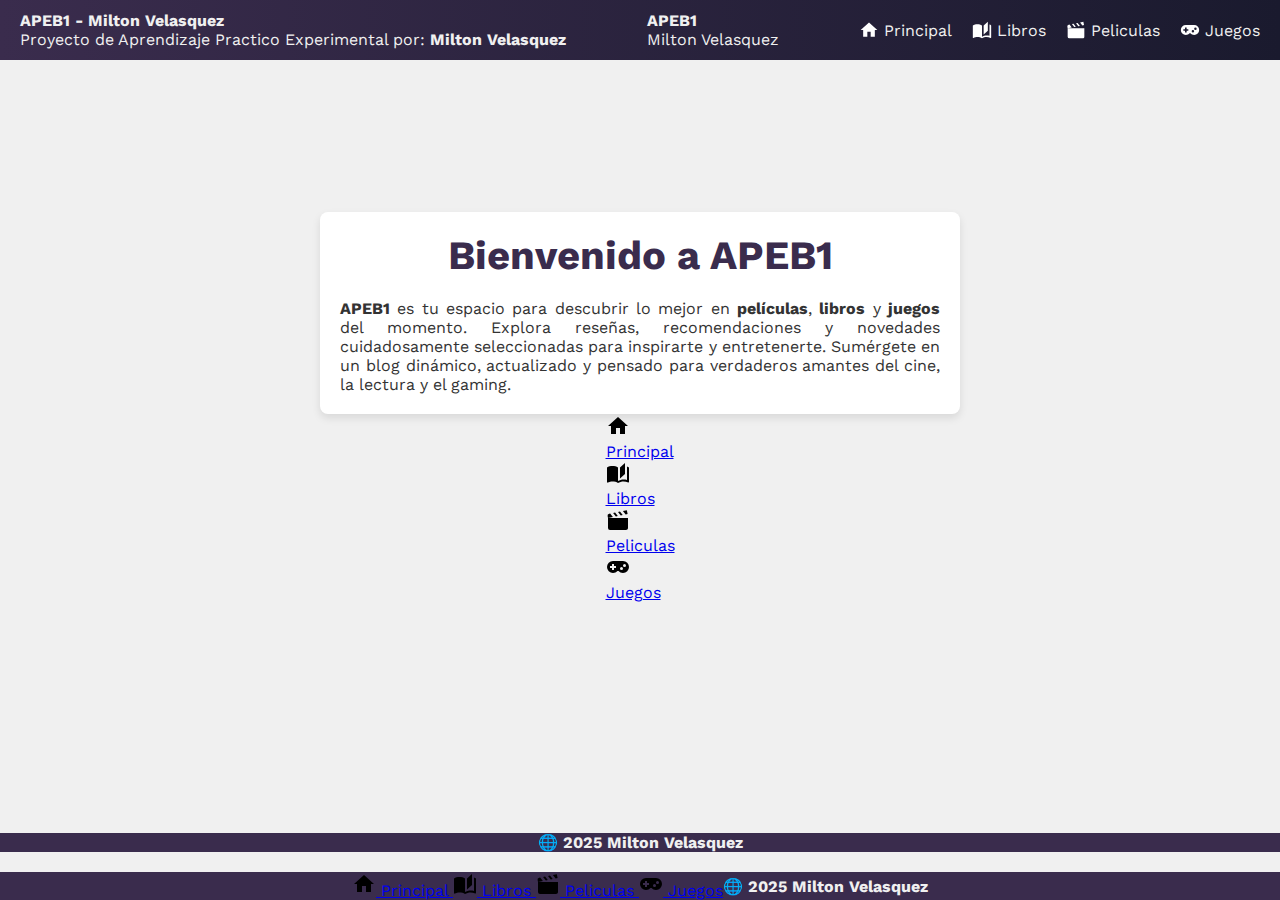
<file: index.html>
<!DOCTYPE html>
<html lang="en">

<head>
    <meta charset="UTF-8">
    <meta name="viewport" content="width=device-width, initial-scale=1.0">
    <title>APEB1 - Milton Velasquez</title>
    <link rel="stylesheet" href="./css/styles.css">
</head>

<body>

    <header id="header">
        <!-- header normal -->
        <section id="header-title">
            <h1>APEB1 - Milton Velasquez</h1>
            <p>Proyecto de Aprendizaje Practico Experimental por: <strong>Milton Velasquez</strong></p>
        </section>
        <!-- header mobile -->
        <section id="header-title-mobile">
            <h1>APEB1</h1>
            <p>Milton Velasquez</p>
        </section>
        <!-- header nav -->
        <nav class="header-nav">
            <ul class="nav-list">
                <li>
                    <a href="./index.html">
                        <img src="./assets/iconos-nav/icon-home.svg" alt="Principal">
                        Principal
                    </a>
                </li>
                <li>
                    <a href="./libros.html">
                        <img src="./assets/iconos-nav/icon-book.svg" alt="Libros">
                        Libros
                    </a>
                </li>
                <li>
                    <a href="./peliculas.html">
                        <img src="./assets/iconos-nav/icon-movie.svg" alt="Peliculas">
                        Peliculas
                    </a>
                </li>
                <li>
                    <a href="./juegos.html">
                        <img src="./assets/iconos-nav/icon-game.svg" alt="Juegos">
                        Juegos
                    </a>
                </li>
            </ul>
        </nav>
    </header>

    <main>
        <section class="main-content">
            <h2>Bienvenido a APEB1</h2>
            <p>
                <strong>APEB1</strong> es tu espacio para descubrir lo mejor en <strong>películas</strong>, <strong>libros</strong> y <strong>juegos</strong> del momento.
                Explora reseñas, recomendaciones y novedades cuidadosamente seleccionadas para inspirarte y entretenerte.
                Sumérgete en un blog dinámico, actualizado y pensado para verdaderos amantes del cine, la lectura y el gaming.
            </p>
        </section>

        <section class="link-container">
                <section>
                    <a href="./index.html">
                        <img src="./assets/iconos-nav/icon-home.svg" alt="Principal">
                        <p>Principal</p>
                    </a>
                </section>
                <section>
                    <a href="./libros.html">
                        <img src="./assets/iconos-nav/icon-book.svg" alt="Libros">
                        <p>Libros</p>
                    </a>
                </section>
                <section>
                    <a href="./peliculas.html">
                        <img src="./assets/iconos-nav/icon-movie.svg" alt="Peliculas">
                        <p>Peliculas</p>
                    </a>
                </section>
                <section>
                    <a href="./juegos.html">
                        <img src="./assets/iconos-nav/icon-game.svg" alt="Juegos">
                        <p>Juegos</p>
                    </a>
                </section>
        </section>
    </main>

    <footer id="footer">
        <p>
            <strong>
                🌐 2025 Milton Velasquez
            </strong>
        </p>
    </footer>

    <footer id="footer-mobile">
        <section class="footer-mobile-links">
            <a href="./index.html">
                <img src="./assets/iconos-nav/icon-home.svg" alt="Principal">
                Principal
            </a>
            <a href="./libros.html">
                <img src="./assets/iconos-nav/icon-book.svg" alt="Libros">
                Libros
            </a>
            <a href="./peliculas.html">
                <img src="./assets/iconos-nav/icon-movie.svg" alt="Peliculas">
                Peliculas
            </a>
            <a href="./juegos.html">
                <img src="./assets/iconos-nav/icon-game.svg" alt="Juegos">
                Juegos
            </a>
        </section>
        <p>
            <strong>
                🌐 2025 Milton Velasquez
            </strong>
        </p>
    </footer>
</body>

</html>
</file>
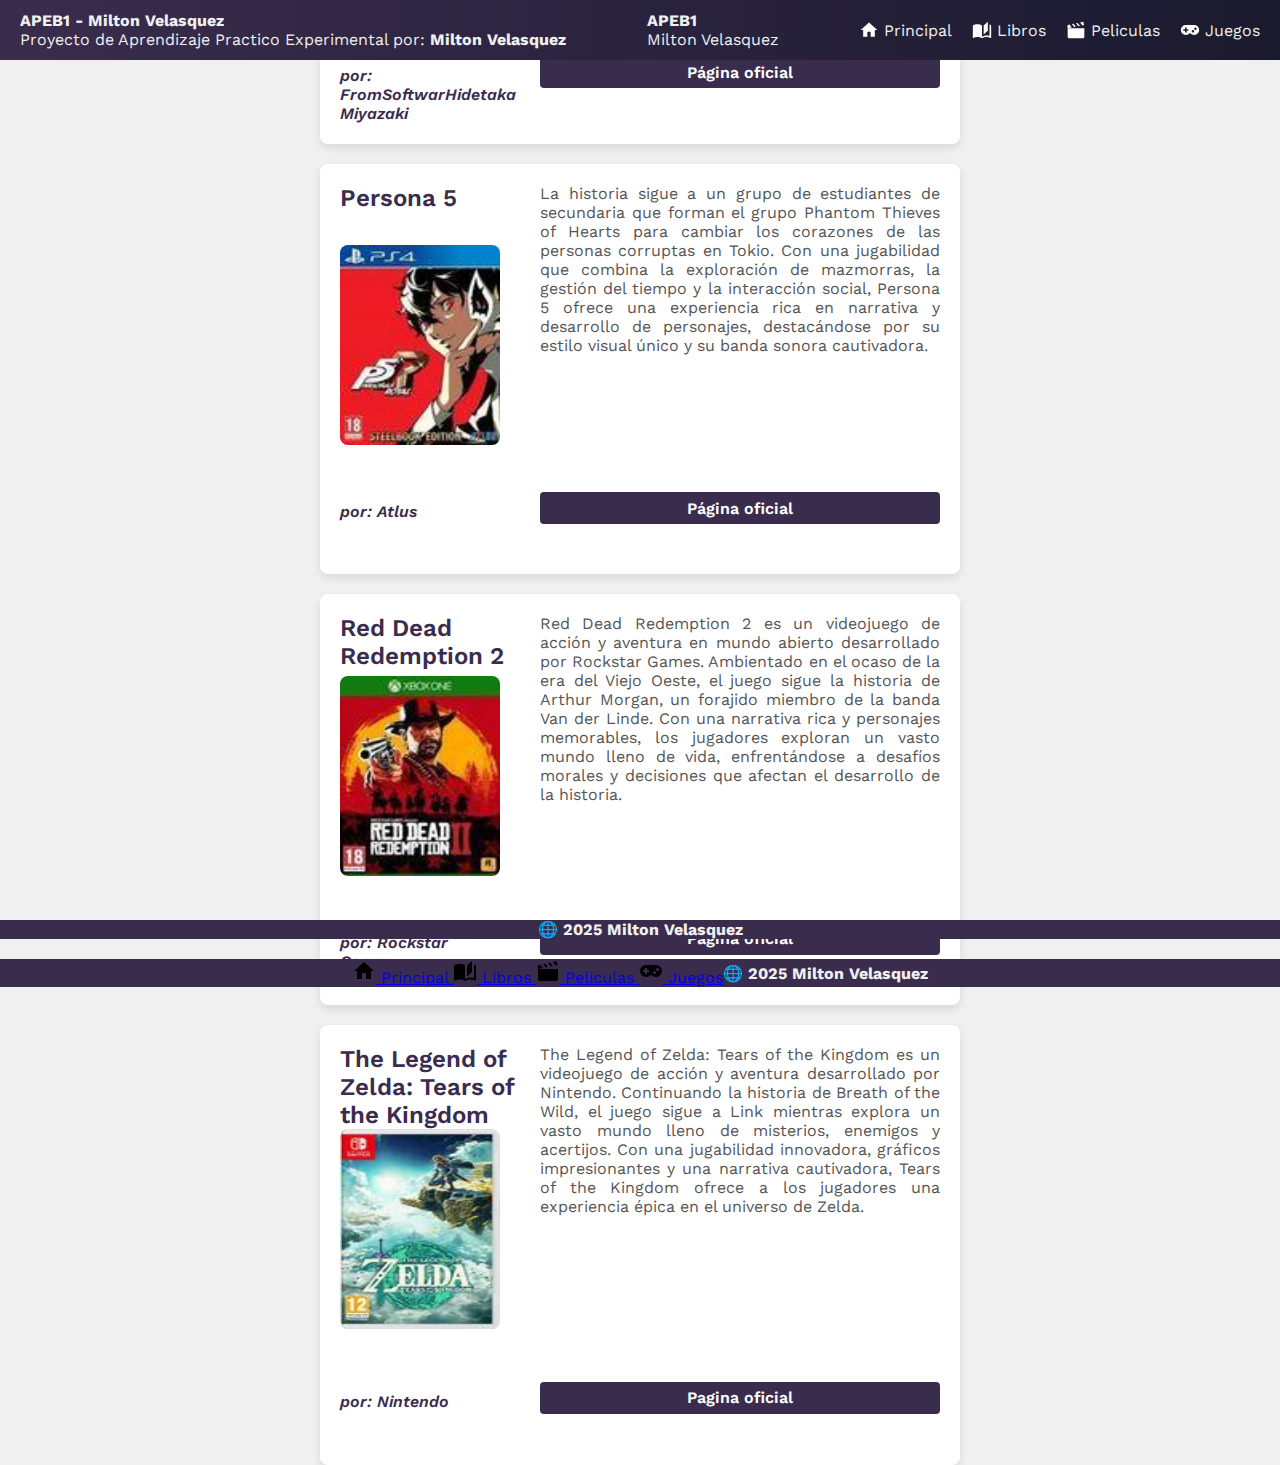
<file: juegos.html>
<!DOCTYPE html>
<html lang="en">

<head>
    <meta charset="UTF-8">
    <meta name="viewport" content="width=device-width, initial-scale=1.0">
    <link rel="stylesheet" href="./css/styles.css">
    <title>Juegos - APEB1</title>
</head>

<body>
    <header id="header">
        <!-- header normal -->
        <section id="header-title">
            <h1>APEB1 - Milton Velasquez</h1>
            <p>Proyecto de Aprendizaje Practico Experimental por: <strong>Milton Velasquez</strong></p>
        </section>
        <!-- header mobile -->
        <section id="header-title-mobile">
            <h1>APEB1</h1>
            <p>Milton Velasquez</p>
        </section>
        <!-- header nav -->
        <nav class="header-nav">
            <ul class="nav-list">
                <li>
                    <a href="./index.html">
                        <img src="./assets/iconos-nav/icon-home.svg" alt="Principal">
                        Principal
                    </a>
                </li>
                <li>
                    <a href="./libros.html">
                        <img src="./assets/iconos-nav/icon-book.svg" alt="Libros">
                        Libros
                    </a>
                </li>
                <li>
                    <a href="./peliculas.html">
                        <img src="./assets/iconos-nav/icon-movie.svg" alt="Peliculas">
                        Peliculas
                    </a>
                </li>
                <li>
                    <a href="./juegos.html">
                        <img src="./assets/iconos-nav/icon-game.svg" alt="Juegos">
                        Juegos
                    </a>
                </li>
            </ul>
        </nav>
    </header>

    <main>
        <section class="main-content">
            <h2>Bienvenido a la sección de Juegos</h2>
            <p>
                En esta sección encontrarás información y recomendaciones
                sobre videojuegos destacados. Los videojuegos son una forma
                de entretenimiento interactivo que combina narrativa, gráficos,
                música y desafíos para ofrecer experiencias únicas a los jugadores.
                Explora diferentes géneros, conoce títulos populares y descubre cómo
                los videojuegos pueden ser tanto una fuente de diversión como de
                aprendizaje.
            </p>
        </section>
        
        <section class="flex-container">
            <!-- primer Juego -->
            <article>
                <img src="./assets/Juegos/elden-ring.png" alt="Elder Ring">
                <h3>Elder Ring</h3>
                <p class="author">
                    por: FromSoftwarHidetaka Miyazaki</p>
                <p class="description">
                    Elden Ring es un videojuego de rol de acción publicado por Bandai Namco Entertainment.
                    Ambientado en un vasto mundo abierto conocido como las Tierras Intermedias,
                    el juego combina exploración, combate desafiante y una narrativa profunda creada
                    en colaboración con el escritor George R. R. Martin. Los jugadores asumen el papel
                    de un Sinluz en busca del Círculo de Elden, enfrentándose a enemigos formidables y
                    descubriendo secretos en un entorno lleno de misterio y peligro.
                </p>
                <a href="https://en.bandainamcoent.eu/elden-ring/elden-ring">Página oficial</a>
            </article>
            <!-- segundo Juego -->
            <article>
                <img src="./assets/Juegos/persona-5.png" alt="Isola">
                <h3>Persona 5</h3>
                <p class="author">
                    por: Atlus
                </p>
                <p class="description">
                    La historia sigue a un grupo de estudiantes de secundaria que forman
                    el grupo Phantom Thieves of Hearts para cambiar los corazones de las personas
                    corruptas en Tokio. Con una jugabilidad que combina la exploración de mazmorras,
                    la gestión del tiempo y la interacción social, Persona 5 ofrece una experiencia
                    rica en narrativa y desarrollo de personajes, destacándose por su estilo visual único
                    y su banda sonora cautivadora.
                </p>
                <a href="https://atlus.com/persona5/">Página oficial</a>
            </article>
            <!-- tercer Juego -->
            <article>
                <img src="./assets/Juegos/red-dead-redemption-2.png" alt="Red Dead Redemption 2">
                <h3>Red Dead Redemption 2</h3>
                <p class="author">
                    por: Rockstar Games
                </p>
                <p class="description">
                    Red Dead Redemption 2 es un videojuego de acción y aventura en mundo abierto
                    desarrollado por Rockstar Games. Ambientado en el ocaso de la era del Viejo Oeste,
                    el juego sigue la historia de Arthur Morgan, un forajido miembro de la banda Van der Linde.
                    Con una narrativa rica y personajes memorables, los jugadores exploran un vasto mundo lleno
                    de vida, enfrentándose a desafíos morales y decisiones que afectan el desarrollo de la
                    historia.
                </p>
                <a href="https://www.rockstargames.com/reddeadredemption2">Página oficial</a>
            </article>
            <!-- cuarto Juego -->
            <article>
                <img src="./assets/Juegos/the-legend-of-zelda-tears-of-the-kingdom.png"
                    alt="The Legend of Zelda: Tears of the Kingdom">
                <h3>The Legend of Zelda: Tears of the Kingdom</h3>
                <p class="author">
                    por: Nintendo
                </p>
                <p class="description">
                    The Legend of Zelda: Tears of the Kingdom es un videojuego de acción y aventura
                    desarrollado por Nintendo. Continuando la historia de Breath of the Wild, el juego
                    sigue a Link mientras explora un vasto mundo lleno de misterios, enemigos y acertijos.
                    Con una jugabilidad innovadora, gráficos impresionantes y una narrativa cautivadora,
                    Tears of the Kingdom ofrece a los jugadores una experiencia épica en el universo de Zelda.
                </p>
                <a href="https://www.zelda.com/tears-of-the-kingdom/">Pagina oficial</a>
            </article>

        </section>

    </main>
    <footer id="footer">
        <p>
            <strong>
                🌐 2025 Milton Velasquez
            </strong>
        </p>
    </footer>

    <footer id="footer-mobile">
        <section class="footer-mobile-links">
            <a href="./index.html">
                <img src="./assets/iconos-nav/icon-home.svg" alt="Principal">
                Principal
            </a>
            <a href="./libros.html">
                <img src="./assets/iconos-nav/icon-book.svg" alt="Libros">
                Libros
            </a>
            <a href="./peliculas.html">
                <img src="./assets/iconos-nav/icon-movie.svg" alt="Peliculas">
                Peliculas
            </a>
            <a href="./juegos.html">
                <img src="./assets/iconos-nav/icon-game.svg" alt="Juegos">
                Juegos
            </a>
        </section>
        <p>
            <strong>
                🌐 2025 Milton Velasquez
            </strong>
        </p>
    </footer>
</body>

</html>
</file>
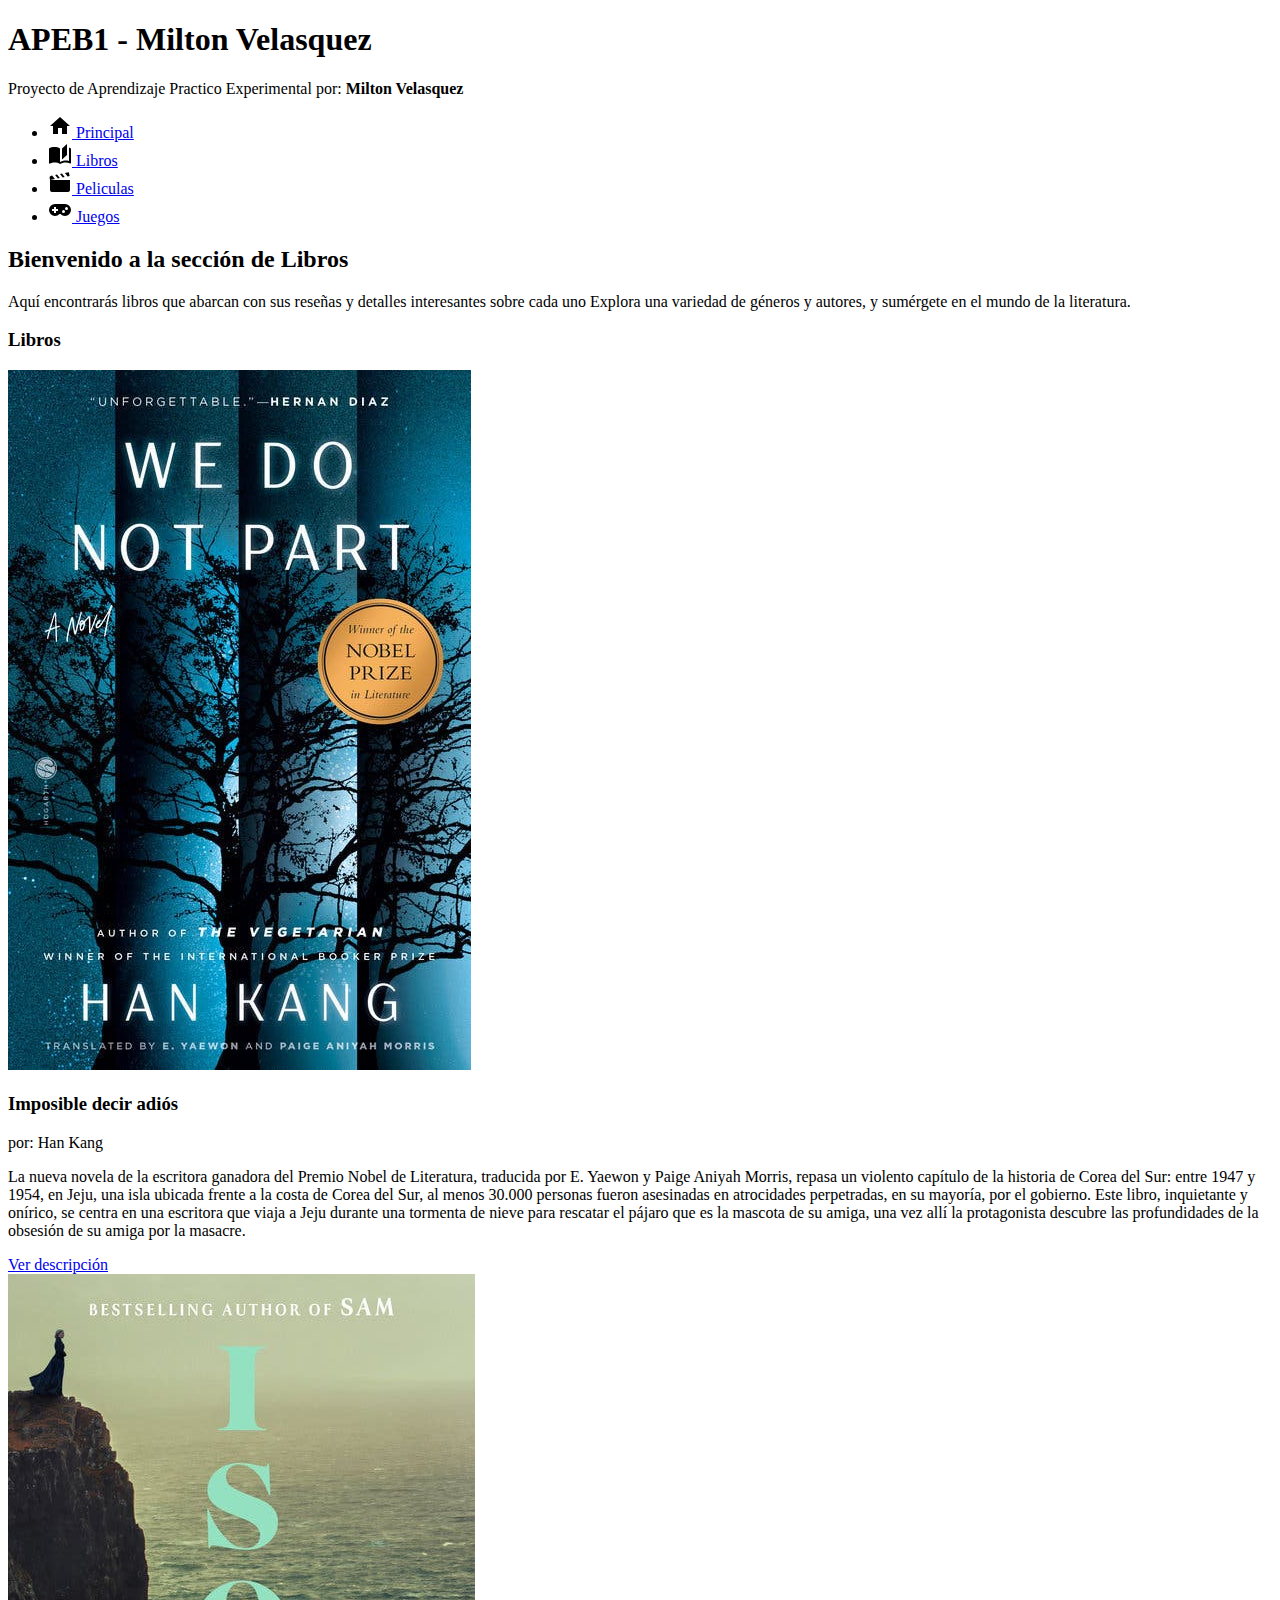
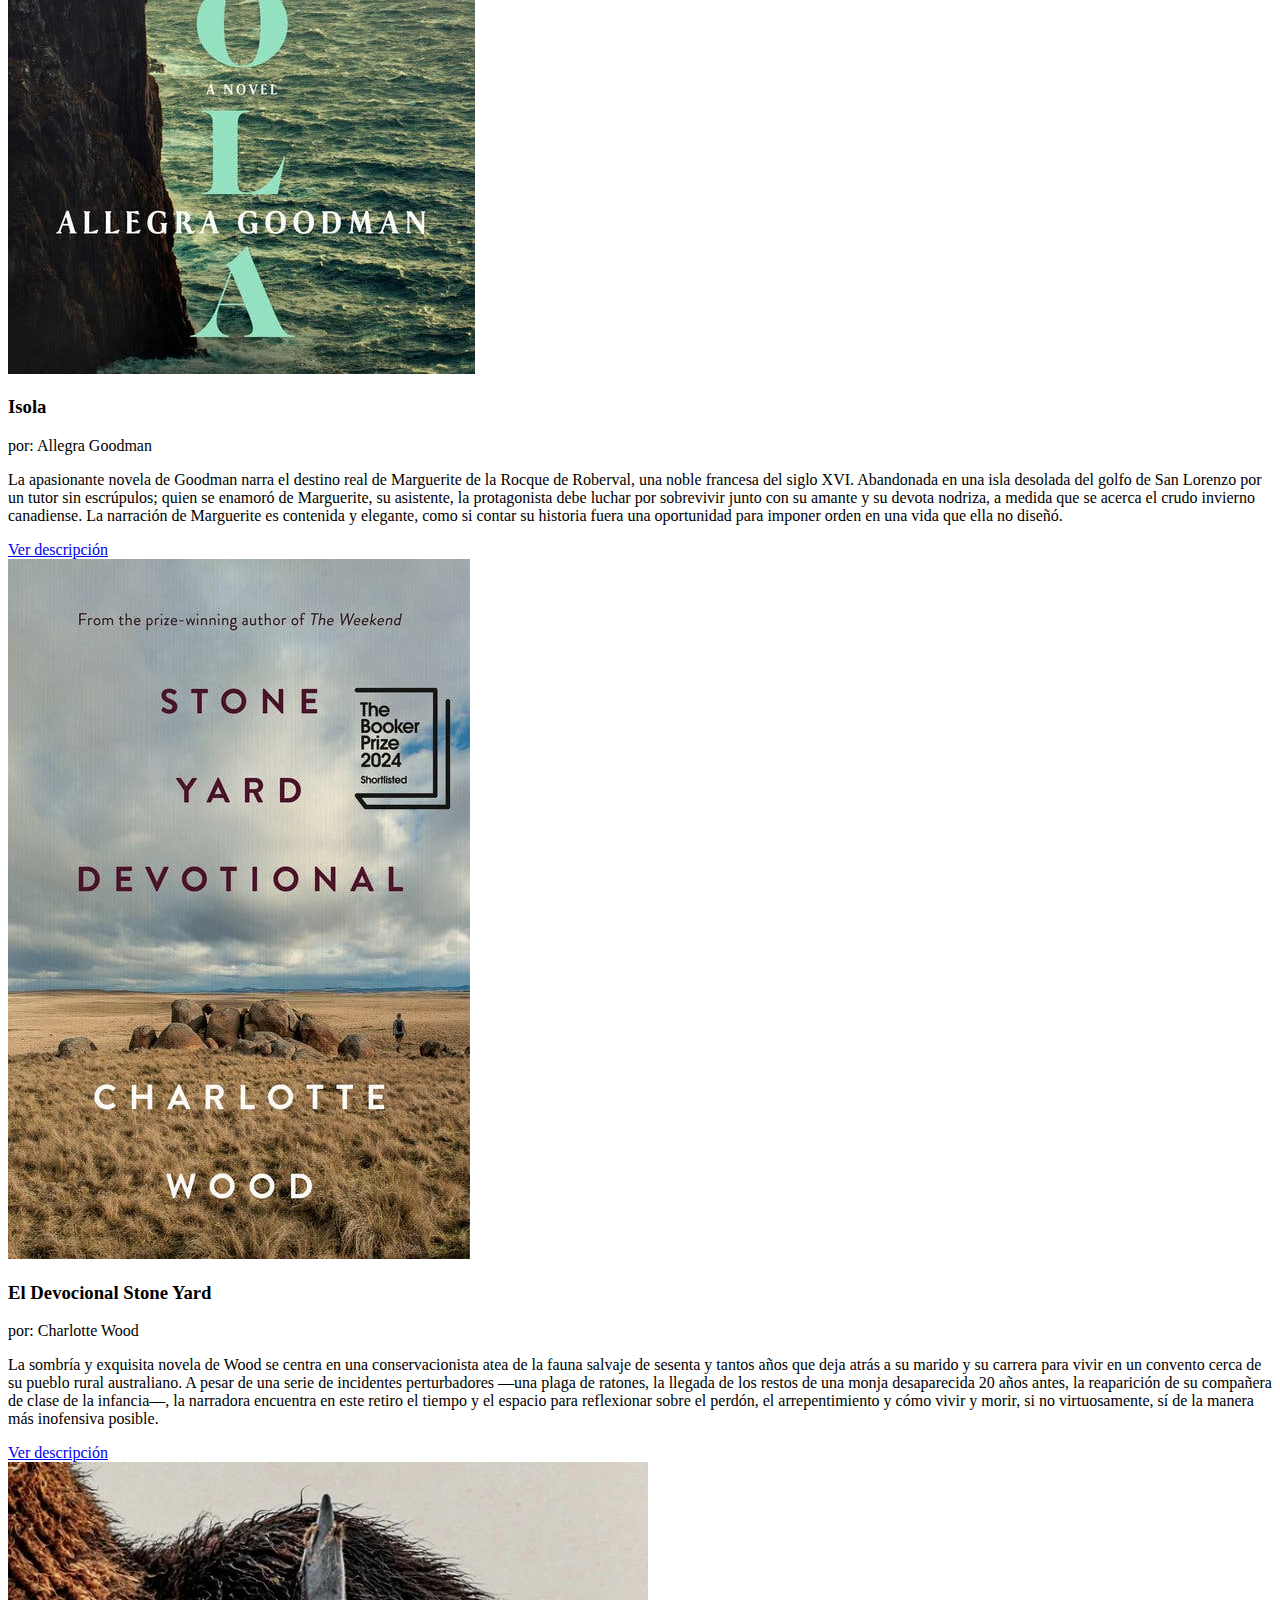
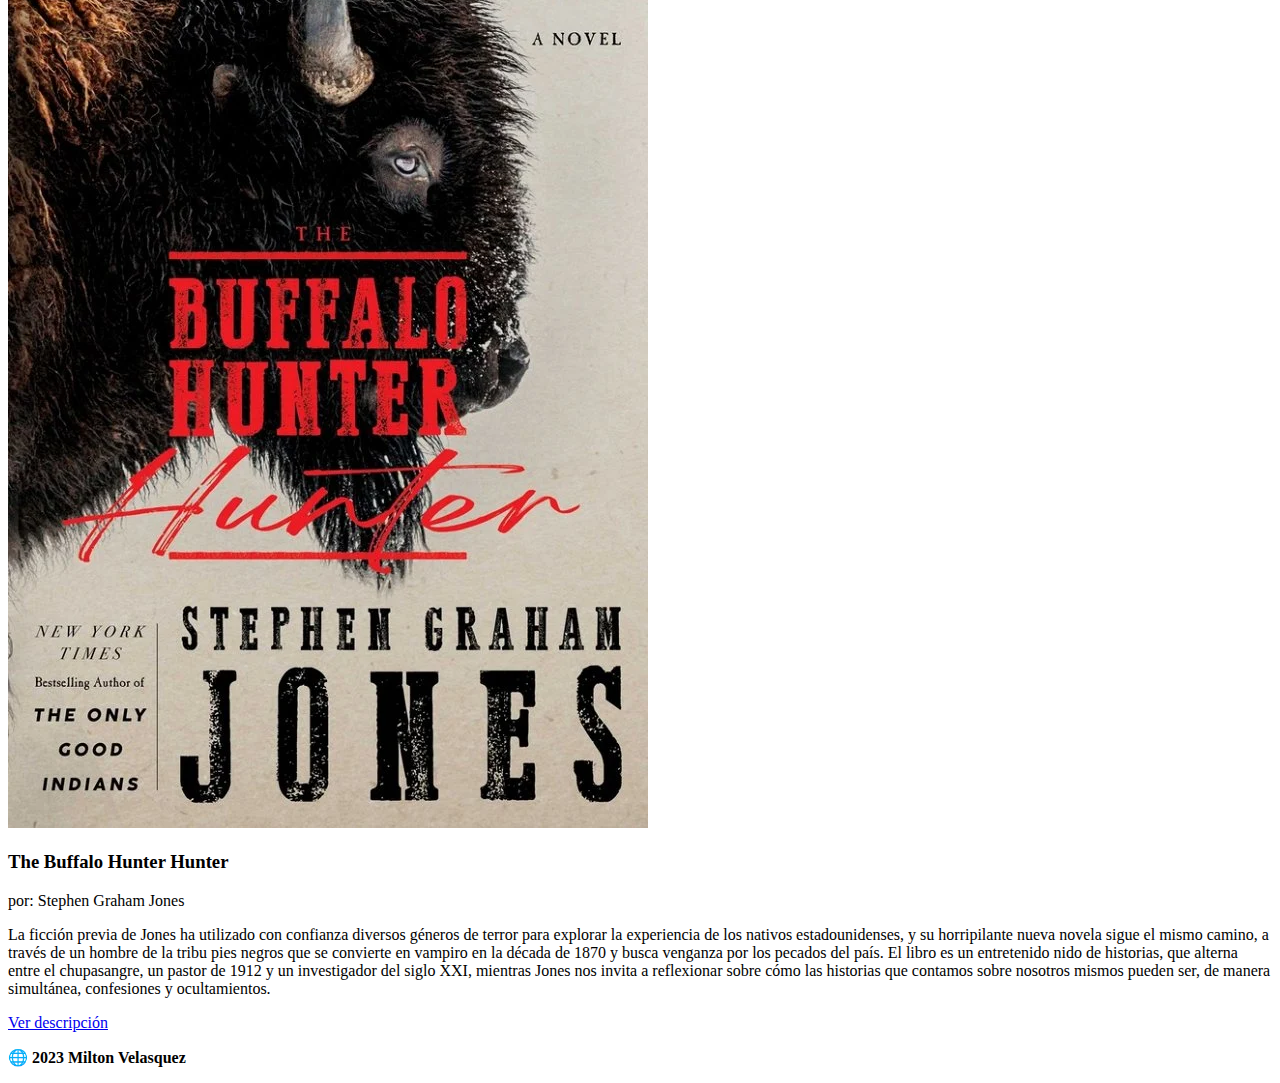
<file: libros.html>
<!DOCTYPE html>
<html lang="en">
<head>
    <meta charset="UTF-8">
    <meta name="viewport" content="width=device-width, initial-scale=1.0">
    <title>Libros - APEB1</title>
</head>
<body>
    <header>
        <section>
            <h1>APEB1 - Milton Velasquez</h1>
            <p>Proyecto de Aprendizaje Practico Experimental por: <strong>Milton Velasquez</strong></p>
        </section>
        <nav>
            <ul>
                <li>
                    <a href="./index.html">
                        <img src="./assets/iconos-nav/icon-home.svg" alt="Principal">
                        Principal
                    </a>
                </li>
                <li>
                    <a href="./libros.html">
                        <img src="./assets/iconos-nav/icon-book.svg" alt="Libros">
                        Libros
                    </a>
                </li>
                <li>
                    <a href="./peliculas.html">
                        <img src="./assets/iconos-nav/icon-movie.svg" alt="Peliculas">
                        Peliculas
                    </a>
                </li>
                <li>
                    <a href="./juegos.html">
                        <img src="./assets/iconos-nav/icon-game.svg" alt="Juegos">
                        Juegos
                    </a>
                </li>
            </ul>
        </nav>
    </header>

    <main>
        <section>
            <h2>Bienvenido a la sección de Libros</h2>
            <p>
                Aquí encontrarás libros que abarcan con
                sus reseñas y detalles interesantes sobre cada uno
                Explora una variedad de géneros y autores,
                y sumérgete en el mundo de la literatura.
            </p>
        </section>
        <section>
            <h3>Libros</h3>
            <!-- primer libro -->
            <article>
                <img src="./assets/Libros/we-do-not-part.png" alt="Imposible decir adiós">
                <h3>Imposible decir adiós</h3>
                <p>por: Han Kang</p>
                <p>
                    La nueva novela de la escritora ganadora del Premio Nobel de Literatura,
                    traducida por E. Yaewon y Paige Aniyah Morris, repasa un violento capítulo
                    de la historia de Corea del Sur: entre 1947 y 1954, en Jeju,
                    una isla ubicada frente a la costa de Corea del Sur,
                    al menos 30.000 personas fueron asesinadas en atrocidades perpetradas,
                    en su mayoría, por el gobierno. Este libro, inquietante y onírico,
                    se centra en una escritora que viaja a Jeju durante una tormenta de nieve
                    para rescatar el pájaro que es la mascota de su amiga, una vez allí
                    la protagonista descubre las profundidades de la obsesión de su amiga por la masacre.
                </p>
                <a href="https://en.wikipedia.org/wiki/We_Do_Not_Part">Ver descripción</a>
            </article>
                <!-- segundo libro -->
            <article>
                <img src="./assets/Libros/isola.png" alt="Isola">
                <h3>Isola</h3>
                <p>por: Allegra Goodman</p>
                <p>
                    La apasionante novela de Goodman narra el destino real de Marguerite 
                    de la Rocque de Roberval, una noble francesa del siglo XVI. Abandonada 
                    en una isla desolada del golfo de San Lorenzo por un tutor sin 
                    escrúpulos; quien se enamoró de Marguerite, su asistente, 
                    la protagonista debe luchar por sobrevivir junto con su amante y 
                    su devota nodriza, a medida que se acerca el crudo invierno canadiense. 
                    La narración de Marguerite es contenida y elegante, como si contar su 
                    historia fuera una oportunidad para imponer orden en una vida 
                    que ella no diseñó.
                </p>
                <a href="https://www.goodreads.com/book/show/212806636-isola" >Ver descripción</a>
            </article>
                <!-- tercer libro -->
            <article>
                <img src="./assets/Libros/stone-yard-devotional.png" alt="El Devocional Stone Yard">
                <h3>El Devocional Stone Yard</h3>
                <p>por: Charlotte Wood</p>
                <p>
                    La sombría y exquisita novela de Wood se centra en una 
                    conservacionista atea de la fauna salvaje de sesenta y 
                    tantos años que deja atrás a su marido y su carrera para 
                    vivir en un convento cerca de su pueblo rural australiano. 
                    A pesar de una serie de incidentes perturbadores 
                    —una plaga de ratones, la llegada de los restos de una monja 
                    desaparecida 20 años antes, la reaparición de su compañera 
                    de clase de la infancia—, la narradora encuentra 
                    en este retiro el tiempo y el espacio para reflexionar sobre 
                    el perdón, el arrepentimiento y cómo vivir y morir, si no 
                    virtuosamente, sí de la manera más inofensiva posible.
                </p>
                <a href="https://en.wikipedia.org/wiki/Stone_Yard_Devotional">Ver descripción</a>
            </article>
            <!-- cuarto libro -->
            <article>
                <img src="./assets/Libros/the-buffalo-hunter-hunter.png" alt="The Buffalo Hunter Hunter">
                <h3>The Buffalo Hunter Hunter</h3>
                <p>por: Stephen Graham Jones</p>
                <p>
                    La ficción previa de Jones ha utilizado con confianza diversos géneros 
                    de terror para explorar la experiencia de los nativos estadounidenses, 
                    y su horripilante nueva novela sigue el mismo camino, a través de un 
                    hombre de la tribu pies negros que se convierte en vampiro en la década 
                    de 1870 y busca venganza por los pecados del país. El libro es un 
                    entretenido nido de historias, que alterna entre el chupasangre, 
                    un pastor de 1912 y un investigador del siglo XXI, mientras Jones 
                    nos invita a reflexionar sobre cómo las historias que contamos sobre 
                    nosotros mismos pueden ser, de manera simultánea, confesiones y 
                    ocultamientos.
                </p>
                <a href="https://www.goodreads.com/book/show/214565614-the-buffalo-hunter-hunter">Ver descripción</a>
            </article>
            
        </section>

    </main>
    <footer>
        <p>
            <strong>
                🌐 2023 Milton Velasquez
            </strong>
        </p>
    </footer>
</body>
</html>
</file>
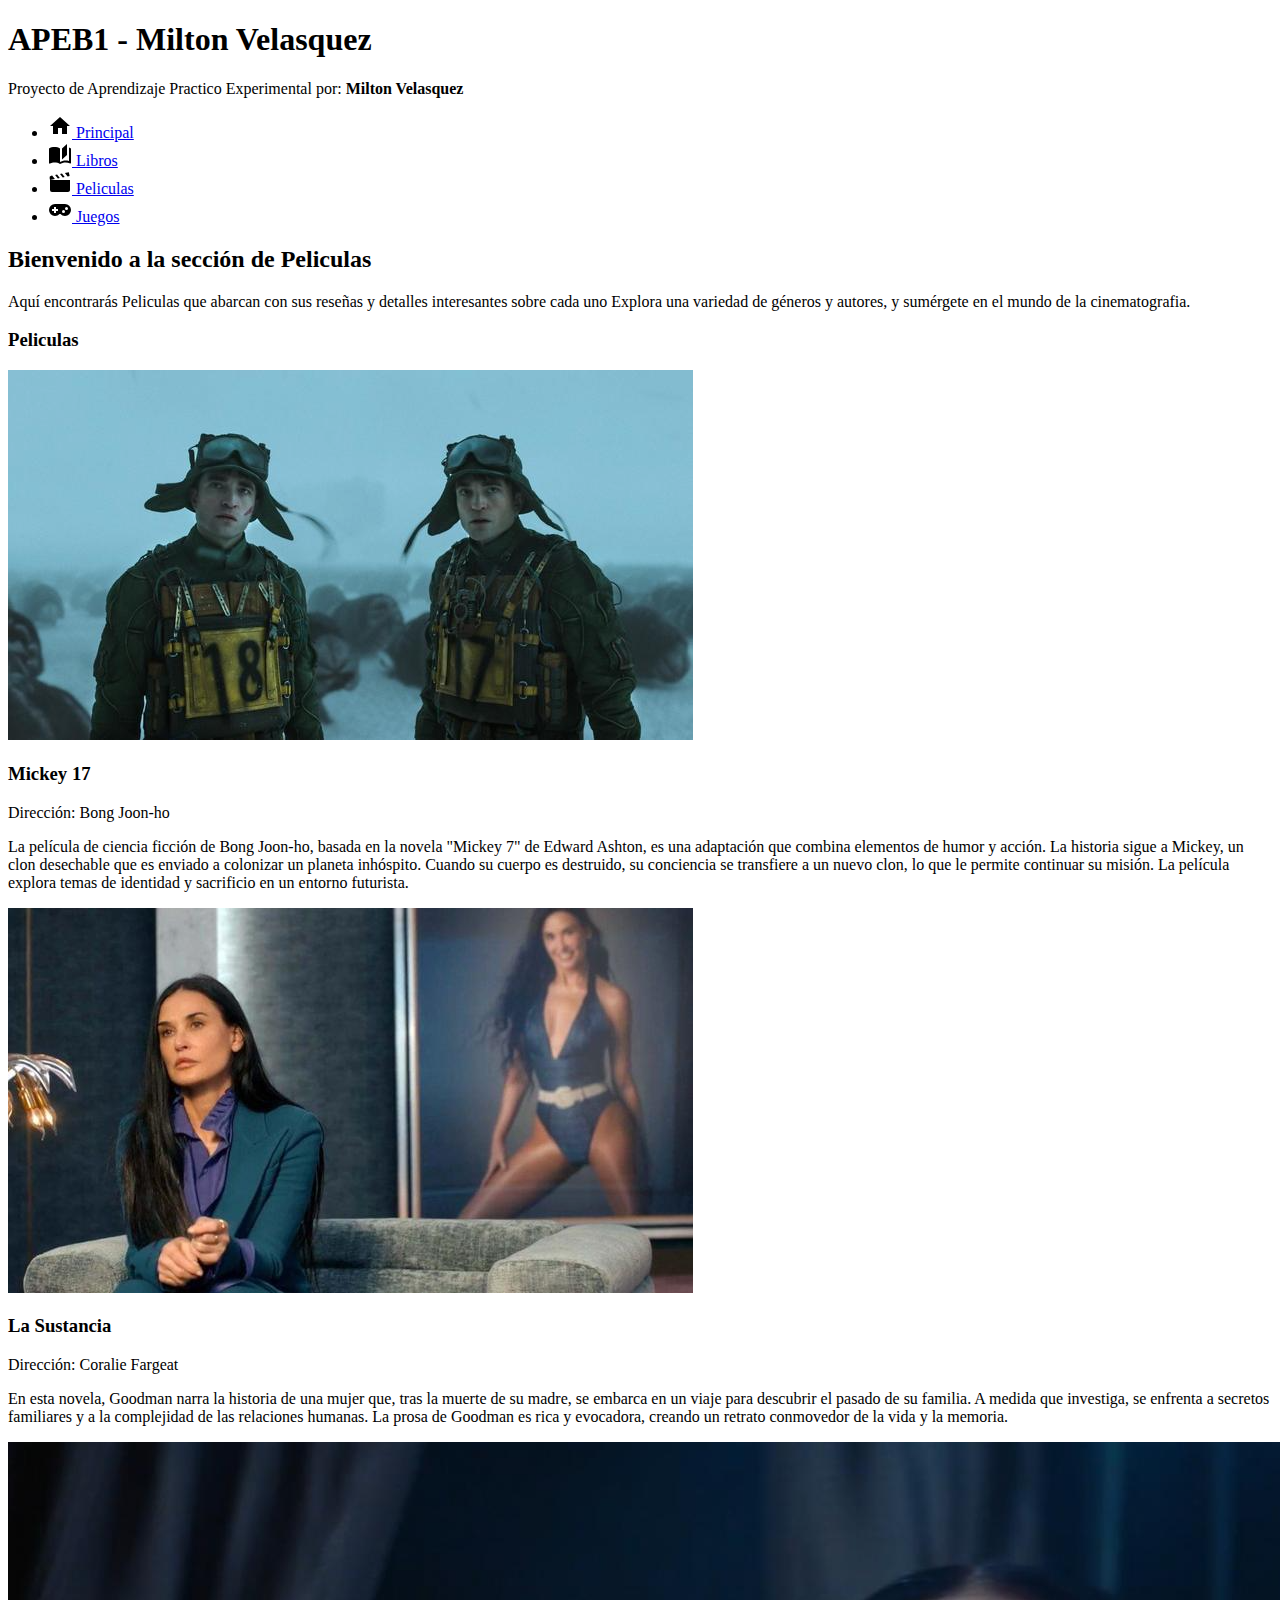
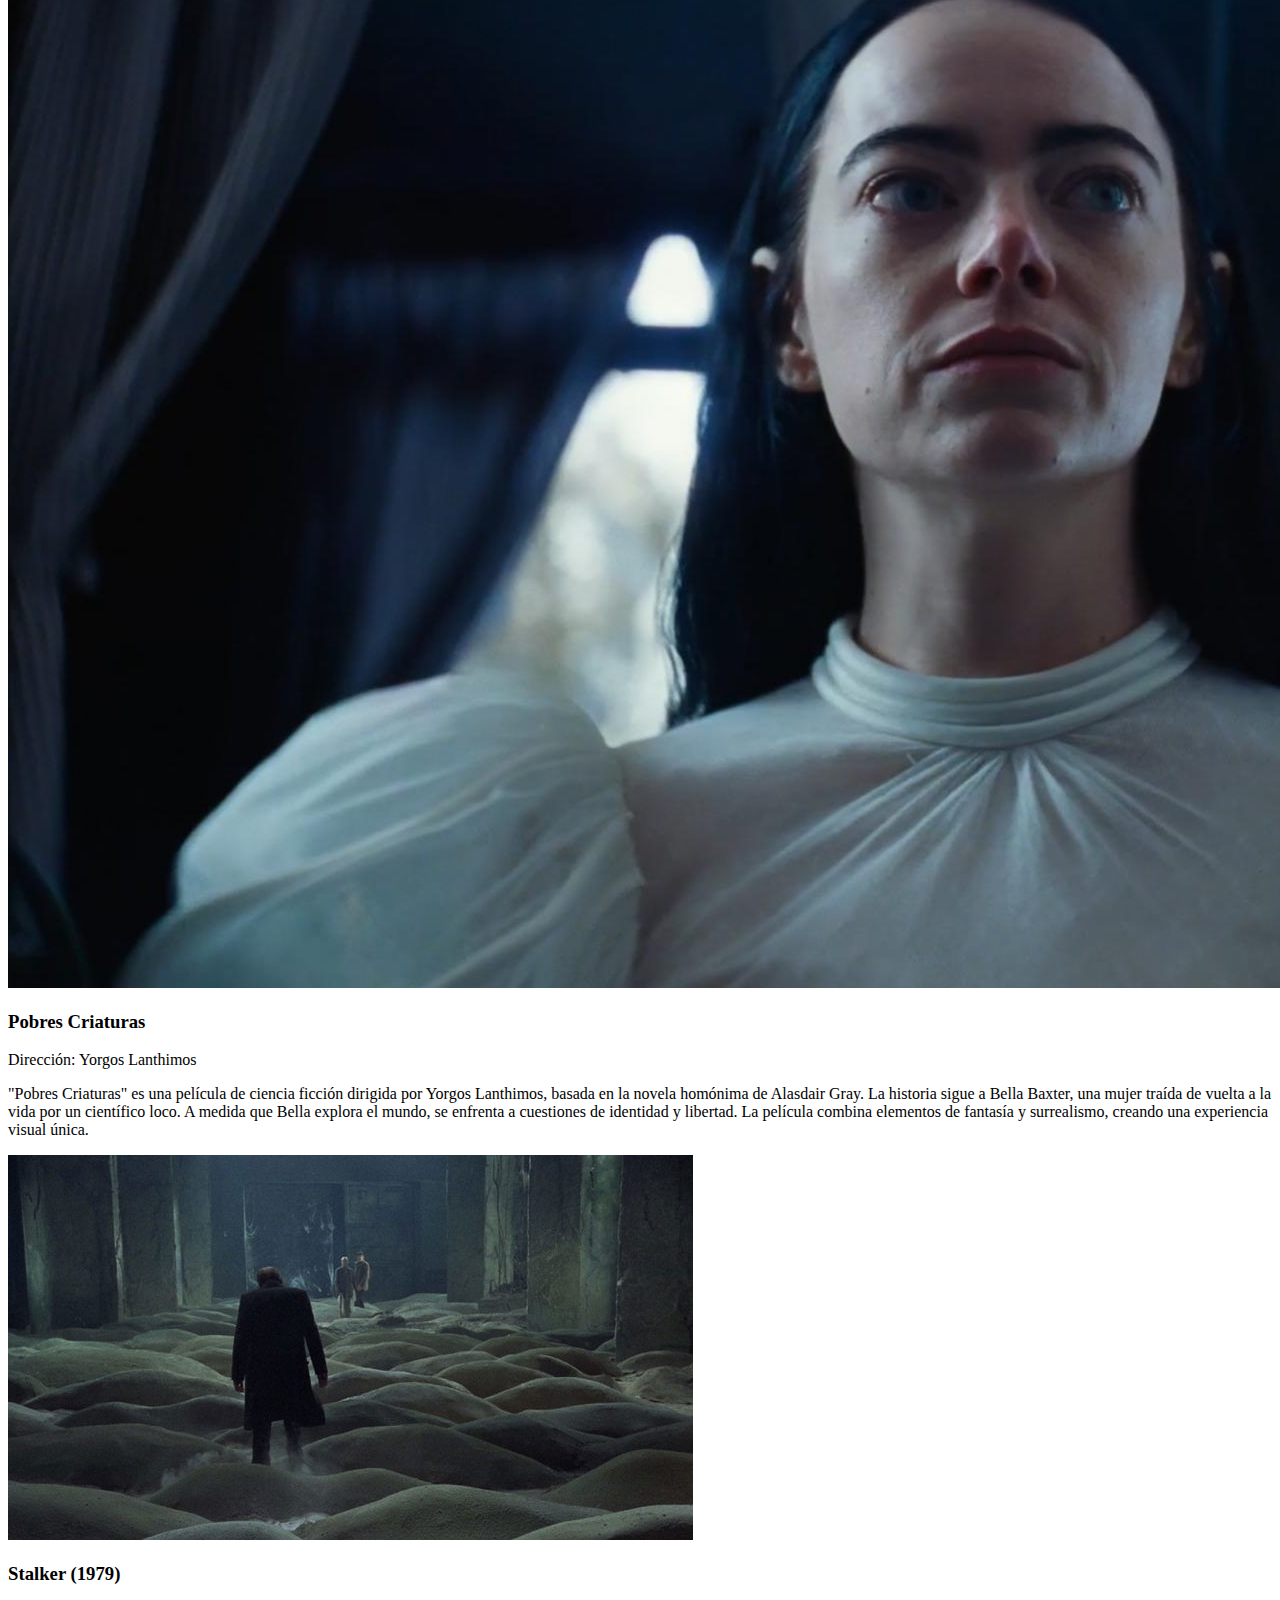
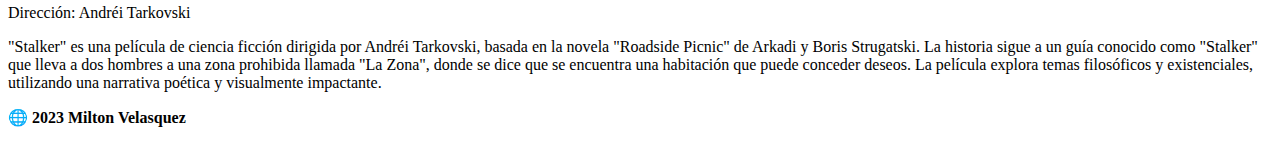
<file: peliculas.html>
<!DOCTYPE html>
<html lang="en">

<head>
    <meta charset="UTF-8">
    <meta name="viewport" content="width=device-width, initial-scale=1.0">
    <title>Libros - APEB1</title>
</head>

<body>
    <header>
        <section>
            <h1>APEB1 - Milton Velasquez</h1>
            <p>Proyecto de Aprendizaje Practico Experimental por: <strong>Milton Velasquez</strong></p>
        </section>
        <nav>
            <ul>
                <li>
                    <a href="./index.html">
                        <img src="./assets/iconos-nav/icon-home.svg" alt="">
                        Principal
                    </a>
                </li>
                <li>
                    <a href="./libros.html">
                        <img src="./assets/iconos-nav/icon-book.svg" alt="">
                        Libros
                    </a>
                </li>
                <li>
                    <a href="./peliculas.html">
                        <img src="./assets/iconos-nav/icon-movie.svg" alt="">
                        Peliculas
                    </a>
                </li>
                <li>
                    <a href="./juegos.html">
                        <img src="./assets/iconos-nav/icon-game.svg" alt="">
                        Juegos
                    </a>
                </li>
            </ul>
        </nav>
    </header>

    <main>
        <section>
            <h2>Bienvenido a la sección de Peliculas</h2>
            <p>
                Aquí encontrarás Peliculas que abarcan con
                sus reseñas y detalles interesantes sobre cada uno
                Explora una variedad de géneros y autores,
                y sumérgete en el mundo de la cinematografia.
            </p>
        </section>
        <section>
            <h3>Peliculas</h3>
            <!-- primer pelicula -->
            <article>
                <img src="./assets/Peliculas/mickey-17.png" alt="Mickey 17">
                <h3>Mickey 17</h3>
                <p>Dirección: Bong Joon-ho</p>
                <p>
                    La película de ciencia ficción de Bong Joon-ho, basada en la novela
                    "Mickey 7" de Edward Ashton, es una adaptación que combina
                    elementos de humor y acción. La historia sigue a Mickey, un clon
                    desechable que es enviado a colonizar un planeta inhóspito.
                    Cuando su cuerpo es destruido, su conciencia se transfiere a un nuevo
                    clon, lo que le permite continuar su misión. La película explora temas
                    de identidad y sacrificio en un entorno futurista.
                </p>
            </article>
            <!-- segundo Pelicula -->
            <article>
                <img src="./assets/Peliculas/la-sustancia.png" alt="La Sustancia">
                <h3> La Sustancia</h3>
                <p>Dirección: Coralie Fargeat</p>

                <p>
                    En esta novela, Goodman narra la historia de una mujer que,
                    tras la muerte de su madre, se embarca en un viaje para descubrir
                    el pasado de su familia. A medida que investiga, se enfrenta a secretos
                    familiares y a la complejidad de las relaciones humanas. La prosa de
                    Goodman es rica y evocadora, creando un retrato conmovedor de la vida
                    y la memoria.
                </p>
            </article>
            <!-- tercer Pelicula -->
            <article>
                <img src="./assets/Peliculas/pobres-criaturas.png" alt="Pobres Criaturas">
                <h3> Pobres Criaturas </h3>
                <p>Dirección: Yorgos Lanthimos</p>
                <p>
                    "Pobres Criaturas" es una película de ciencia ficción dirigida por
                    Yorgos Lanthimos, basada en la novela homónima de Alasdair Gray.
                    La historia sigue a Bella Baxter, una mujer traída de vuelta a la vida
                    por un científico loco. A medida que Bella explora el mundo, se enfrenta
                    a cuestiones de identidad y libertad. La película combina elementos de
                    fantasía y surrealismo, creando una experiencia visual única.
                </p>
            </article>
            <!-- cuarto Pelicula -->
            <article>
                <img src="./assets/Peliculas/stalker.png" alt="Stalker (1979)">
                <h3>Stalker (1979)</h3>
                <p>Dirección: Andréi Tarkovski</p>
                <p>
                    "Stalker" es una película de ciencia ficción dirigida por Andréi Tarkovski,
                    basada en la novela "Roadside Picnic" de Arkadi y Boris Strugatski. La historia
                    sigue a un guía conocido como "Stalker" que lleva a dos hombres a una zona
                    prohibida llamada "La Zona", donde se dice que se encuentra una habitación
                    que puede conceder deseos. La película explora temas filosóficos y existenciales,
                    utilizando una narrativa poética y visualmente impactante.
                </p>
            </article>

        </section>
    </main>
    <footer>
        <p>
            <strong>
                🌐 2023 Milton Velasquez
            </strong>
        </p>
    </footer>
</body>

</html>
</file>
<file: css/styles.css>
@import url('https://fonts.googleapis.com/css2?family=Work+Sans:ital,wght@0,100..900;1,100..900&display=swap');
*{
    box-sizing: border-box;
    margin: 0;
    padding: 0;
    border: 0;
    font-family: 'Work Sans', sans-serif;
    font-size: 16px;
}

html{
    width: 100vw;
    height: 100vh;
}

body{
    width: 100%;
    height: 100%;
    background-color: #f0f0f0;
    display: flex;
    flex-direction: column;
    align-items: center;
    justify-content: start;
    gap: 20px;
    overflow-x: hidden;
}

header{
    position: fixed;
    top: 0;
    left: 0;
    width: 100%;
    height: 60px;
    background: linear-gradient(90deg, #3a2c4d 0%, #1a1a2e 100%);
    display: flex;
    align-items: center;
    justify-content: space-between;
    padding: 0 20px;
    color: #f0f0f0;
}

header .header-title{
    display: flex;
    align-items: start;
    flex-direction: column;
    font-weight: 600;
    font-size: 1.2rem;
}

.header-title strong{
    font-weight: 700;
    background-color: #0b0b0b70;
    border-radius: 4px;
    padding: 2px 6px;
}

header .header-nav{
    align-items: center;
}

.header-nav .nav-list{
    display: flex;
    flex-direction: row;
    list-style: none;
    padding: 0;
    gap: 20px;
}

.nav-list li{
    cursor: pointer;
    transition: color 0.3s ease;
}

.nav-list li a{
    text-decoration: none;
    color: inherit;
    transition: all 0.3s ease;
    display: flex;
    align-items: center;
    gap: 5px;
}

.nav-list li a img{
    width: 20px;
    height: 20px;
    transition: transform 0.3s ease;
    filter: invert(1);
}

.nav-list li a:hover{
    filter: invert(54%) sepia(77%) saturate(749%) hue-rotate(326deg) brightness(101%) contrast(101%);
}
main{
    width: 50%;
    height: 100%;
    display: flex;
    flex-direction: column;
    align-items: center;
    justify-content: center;
}

.main-content{
    background-color: #fff;
    padding: 20px;
    border-radius: 8px;
    box-shadow: 0 4px 8px rgba(0, 0, 0, 0.1);
    font-size: 1.2rem;
    color: #333;
    display: flex;
    flex-direction: column;
    align-items: center;
    gap: 20px;
    text-align: justify;
}

.main-content h2{
    font-size: 2.5rem;
    font-weight: 700;
    color: #3a2c4d;
    text-align: center;
}

.container-wrapper{
    width: 50%;
    height: auto;
    display: flex;
    justify-content: start;
    margin-top: 80px; /* Adjusted for fixed header */
    margin-bottom: 80px; /* Adjusted <for fixed footer */
    gap: 20px;
}

.flex-container{
    display: flex;
    flex-direction: column;
    align-items: center;
    justify-content: center;
    gap: 20px;
}

.flex-container article{
    width: 100%;
    height: 25%;
    padding: 20px;
    background-color: #fff;
    border-radius: 8px;
    box-shadow: 0 4px 8px rgba(0, 0, 0, 0.1);
    display: grid; 
    grid-template-columns: 1fr 1fr 1fr 1fr 1fr 1fr; 
    grid-template-rows: 1fr 1fr 1fr 1fr 1fr 1fr; 
    gap: 0px 0px; 
    grid-template-areas: 
      "title title description description description description"
      "img img description description description description"
      "img img description description description description"
      "img img description description description description"
      "img img description description description description"
      "author author link link link link"; 
}

.flex-container article h3{
    grid-area: title;
    font-size: 1.5rem;
    font-weight: 600;
    color: #3a2c4d;
    text-wrap: balance;
}
.flex-container article img{
    grid-area: img;
    border-radius: 8px;
    width: 80%;
    height: 200px;
    object-fit: fill;
    aspect-ratio: 4/3;
}
.flex-container article .author{
    grid-area: author;
    width: 80%;
    font-size: 1rem;
    color: #3a2c4d;
    text-wrap: balance;
    font-style: italic;
    margin-top: 10px;
    font-weight: 600;
}


.flex-container article .description{
    grid-area: description;
    font-size: 1rem;
    color: #555;
    text-wrap: balance;
    text-align: justify;
}


.flex-container article a{
    grid-area: link;
    width: 100%;
    height: 2rem;
    text-decoration: none;
    color: white;
    font-weight: 600;
    transition: color 0.3s ease;
    background-color: #3a2c4d;
    padding: 10px 20px;
    border-radius: 4px;
    text-align: center;
    display: flex;
    align-items: center;
    justify-content: center;
}

footer{
    bottom: 0;
    left: 0;
    width: 100%;
    
    background-color: #3a2c4d;
    display: flex;
    align-items: center;
    justify-content: center;
    color: #f0f0f0;
    font-size: 1rem;
}
</file>
